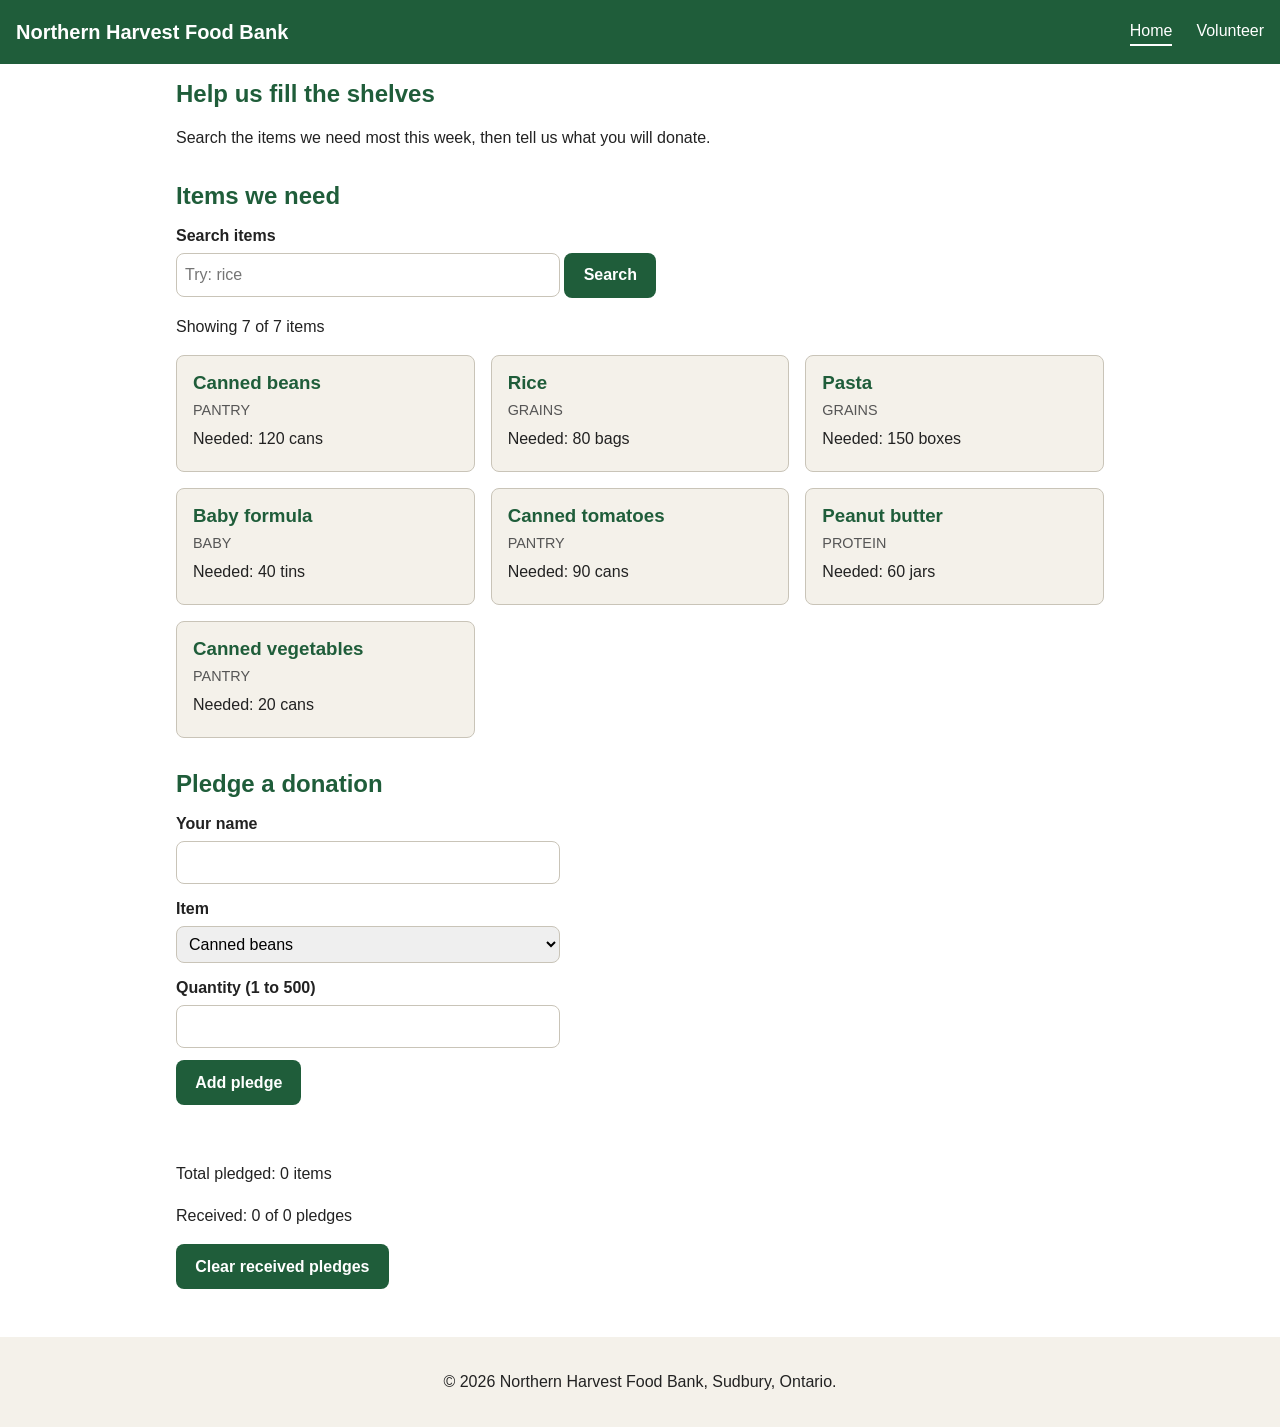
<file: index.html>
<!doctype html>
<html lang="en">
    <head>
        <meta charset="UTF-8" />
        <meta name="viewport" content="width=device-width, initial-scale=1.0" />
        <title>Northern Harvest Food Bank</title>
        <link rel="stylesheet" href="styles.css" />
        <script src="script.js" defer></script>
    </head>
    <body>
        <header>
            <p class="brand">Northern Harvest Food Bank</p>
            <nav>
                <a href="index.html" class="active">Home</a>
                <a href="volunteer.html">Volunteer</a>
            </nav>
        </header>

        <main>
            <section id="intro">
                <h1>Help us fill the shelves</h1>
                <p>
                    Search the items we need most this week, then tell us what
                    you will donate.
                </p>
            </section>

            <section id="items">
                <h2>Items we need</h2>
                <form id="item-search-form">
                    <label for="item-search">Search items</label>
                    <input
                        type="text"
                        id="item-search"
                        name="q"
                        placeholder="Try: rice"
                    />
                    <button type="submit" class="btn">Search</button>
                </form>
                <p id="item-count" aria-live="polite">6 items listed</p>
                <p id="no-items" class="hidden">No items match that search</p>
                <ul class="item-list">
                    <li>
                        <article class="card">
                            <h3>Canned beans</h3>
                            <p class="category">Pantry</p>
                            <p>Needed: 120 cans</p>
                        </article>
                    </li>
                    <li>
                        <article class="card">
                            <h3>Rice</h3>
                            <p class="category">Grains</p>
                            <p>Needed: 80 bags</p>
                        </article>
                    </li>
                    <li>
                        <article class="card">
                            <h3>Pasta</h3>
                            <p class="category">Grains</p>
                            <p>Needed: 150 boxes</p>
                        </article>
                    </li>
                    <li>
                        <article class="card">
                            <h3>Baby formula</h3>
                            <p class="category">Baby</p>
                            <p>Needed: 40 tins</p>
                        </article>
                    </li>
                    <li>
                        <article class="card">
                            <h3>Canned tomatoes</h3>
                            <p class="category">Pantry</p>
                            <p>Needed: 90 cans</p>
                        </article>
                    </li>
                    <li>
                        <article class="card">
                            <h3>Peanut butter</h3>
                            <p class="category">Protein</p>
                            <p>Needed: 60 jars</p>
                        </article>
                    </li>
                    <li>
                        <article class="card">
                            <h3>Canned vegetables</h3>
                            <p class="category">Pantry</p>
                            <p>Needed: 20 cans</p>
                        </article>
                    </li>
                </ul>
            </section>

            <section id="donations">
                <h2>Pledge a donation</h2>
                <form id="donation-form">
                    <div class="field">
                        <label for="donor-name">Your name</label>
                        <input type="text" id="donor-name" name="donorName" />
                    </div>
                    <div class="field">
                        <label for="donation-item">Item</label>
                        <select id="donation-item" name="item"></select>
                    </div>
                    <div class="field">
                        <label for="donation-qty">Quantity (1 to 500)</label>
                        <input
                            type="text"
                            id="donation-qty"
                            name="quantity"
                            inputmode="numeric"
                        />
                    </div>
                    <button type="submit" class="btn">Add pledge</button>
                </form>
                <p id="donation-message" class="error"></p>
                <p id="total-pledged">Total pledged: 0 items</p>
                <p id="received-count">Received: 0 of 0 pledges</p>
                <ul id="donation-list"></ul>
                <button type="button" id="clear-received" class="btn">
                    Clear received pledges
                </button>
            </section>
        </main>

        <footer>
            <p>&copy; 2026 Northern Harvest Food Bank, Sudbury, Ontario.</p>
        </footer>
    </body>
</html>
</file>
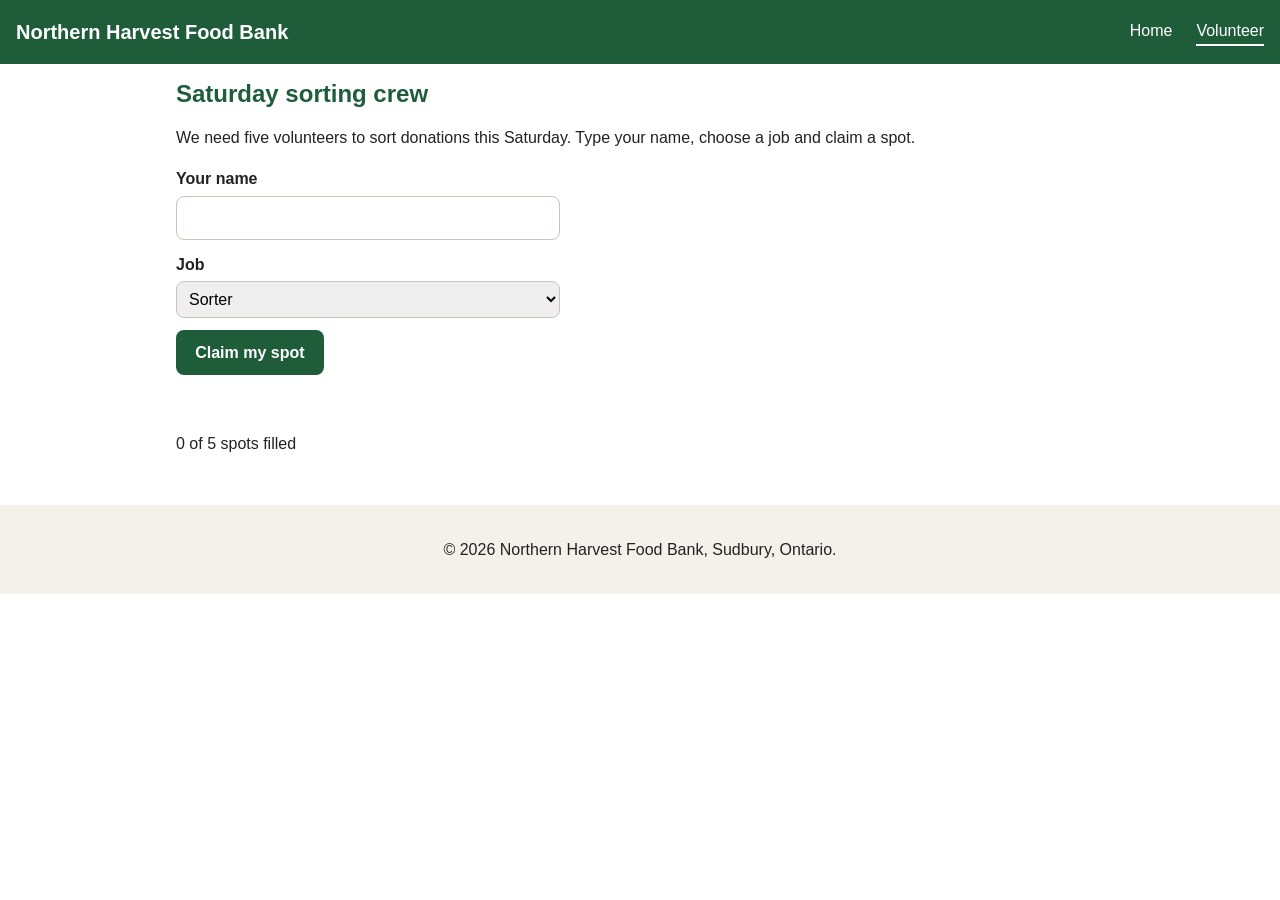
<file: volunteer.html>
<!doctype html>
<html lang="en">
    <head>
        <meta charset="UTF-8" />
        <meta name="viewport" content="width=device-width, initial-scale=1.0" />
        <title>Volunteer sign-up | Northern Harvest Food Bank</title>
        <link rel="stylesheet" href="styles.css" />
        <script src="volunteer.js" defer></script>
    </head>
    <body>
        <header>
            <p class="brand">Northern Harvest Food Bank</p>
            <nav>
                <a href="index.html">Home</a>
                <a href="volunteer.html" class="active">Volunteer</a>
            </nav>
        </header>

        <main>
            <section id="sign-up">
                <h1>Saturday sorting crew</h1>
                <p>
                    We need five volunteers to sort donations this Saturday.
                    Type your name, choose a job and claim a spot.
                </p>
                <form id="volunteer-form">
                    <div class="field">
                        <label for="volunteer-name">Your name</label>
                        <input
                            type="text"
                            id="volunteer-name"
                            name="volunteerName"
                        />
                    </div>
                    <div class="field">
                        <label for="volunteer-role">Job</label>
                        <select id="volunteer-role" name="role">
                            <option value="Sorter">Sorter</option>
                            <option value="Driver">Driver</option>
                            <option value="Greeter">Greeter</option>
                        </select>
                    </div>
                    <button type="submit" class="btn">Claim my spot</button>
                </form>
                <p id="volunteer-message" class="error"></p>
                <p id="volunteer-count">0 of 5 spots filled</p>
                <ul id="volunteer-list"></ul>
            </section>
        </main>

        <footer>
            <p>&copy; 2026 Northern Harvest Food Bank, Sudbury, Ontario.</p>
        </footer>
    </body>
</html>
</file>
<file: styles.css>
/* Northern Harvest Food Bank: starter stylesheet. You do not need to edit it. */
:root {
  --color-bg: #ffffff;
  --color-surface: #f4f1ea;
  --color-text: #222222;
  --color-primary: #1f5d3a;
  --color-border: #c9c4b8;
  --color-error: #a11d1d;
  --spacing-unit: 1rem;
  --radius: 0.5rem;
}

* { box-sizing: border-box; }

body {
  margin: 0;
  background-color: var(--color-bg);
  color: var(--color-text);
  font-family: Arial, sans-serif;
  line-height: 1.6;
}

header {
  display: flex;
  flex-wrap: wrap;
  justify-content: space-between;
  align-items: center;
  gap: var(--spacing-unit);
  padding: var(--spacing-unit);
  background-color: var(--color-primary);
  color: #ffffff;
}

.brand { margin: 0; font-weight: 700; font-size: 1.25rem; }
nav { display: flex; gap: 1.5rem; }
nav a { color: #ffffff; text-decoration: none; }
.active { border-bottom: 2px solid #ffffff; }

main { max-width: 60rem; margin: 0 auto; padding: var(--spacing-unit); }
section { margin-bottom: 2rem; }
h1, h2, h3 { color: var(--color-primary); line-height: 1.2; margin: 0 0 0.75rem; }

.field { margin-bottom: 0.75rem; }
label { display: block; font-weight: 600; margin-bottom: 0.25rem; }
input, select, button { font: inherit; padding: 0.5rem; }
input[type="text"], select { width: 100%; max-width: 24rem; border: 1px solid var(--color-border); border-radius: var(--radius); }

.btn {
  display: inline-block;
  padding: 0.6rem 1.2rem;
  background-color: var(--color-primary);
  color: #ffffff;
  border: 0;
  border-radius: var(--radius);
  font-weight: 600;
  cursor: pointer;
}

.btn:disabled {
  background-color: var(--color-border);
  color: var(--color-text);
  cursor: not-allowed;
}

.card {
  padding: var(--spacing-unit);
  background-color: var(--color-surface);
  border: 1px solid var(--color-border);
  border-radius: var(--radius);
}
.card h3 { margin-bottom: 0.25rem; }
.card p { margin: 0.25rem 0; }
.category { color: #555555; font-size: 0.9rem; text-transform: uppercase; }

.item-list { list-style: none; margin: 0; padding: 0; display: grid; grid-template-columns: 1fr; gap: var(--spacing-unit); }

#donation-list, #volunteer-list { list-style: none; padding: 0; }
#donation-list li, #volunteer-list li {
  padding: 0.6rem 0.8rem;
  margin-bottom: 0.5rem;
  background-color: var(--color-surface);
  border: 1px solid var(--color-border);
  border-radius: var(--radius);
}

/* Helper classes used by your script */
.hidden { display: none; }
.done { color: #666666; text-decoration: line-through; }
.error { color: var(--color-error); font-weight: 600; min-height: 1.5rem; }

footer { padding: var(--spacing-unit); background-color: var(--color-surface); text-align: center; }

@media (min-width: 768px) {
  .item-list { grid-template-columns: repeat(2, 1fr); }
}
@media (min-width: 1024px) {
  .item-list { grid-template-columns: repeat(3, 1fr); }
}
</file>
